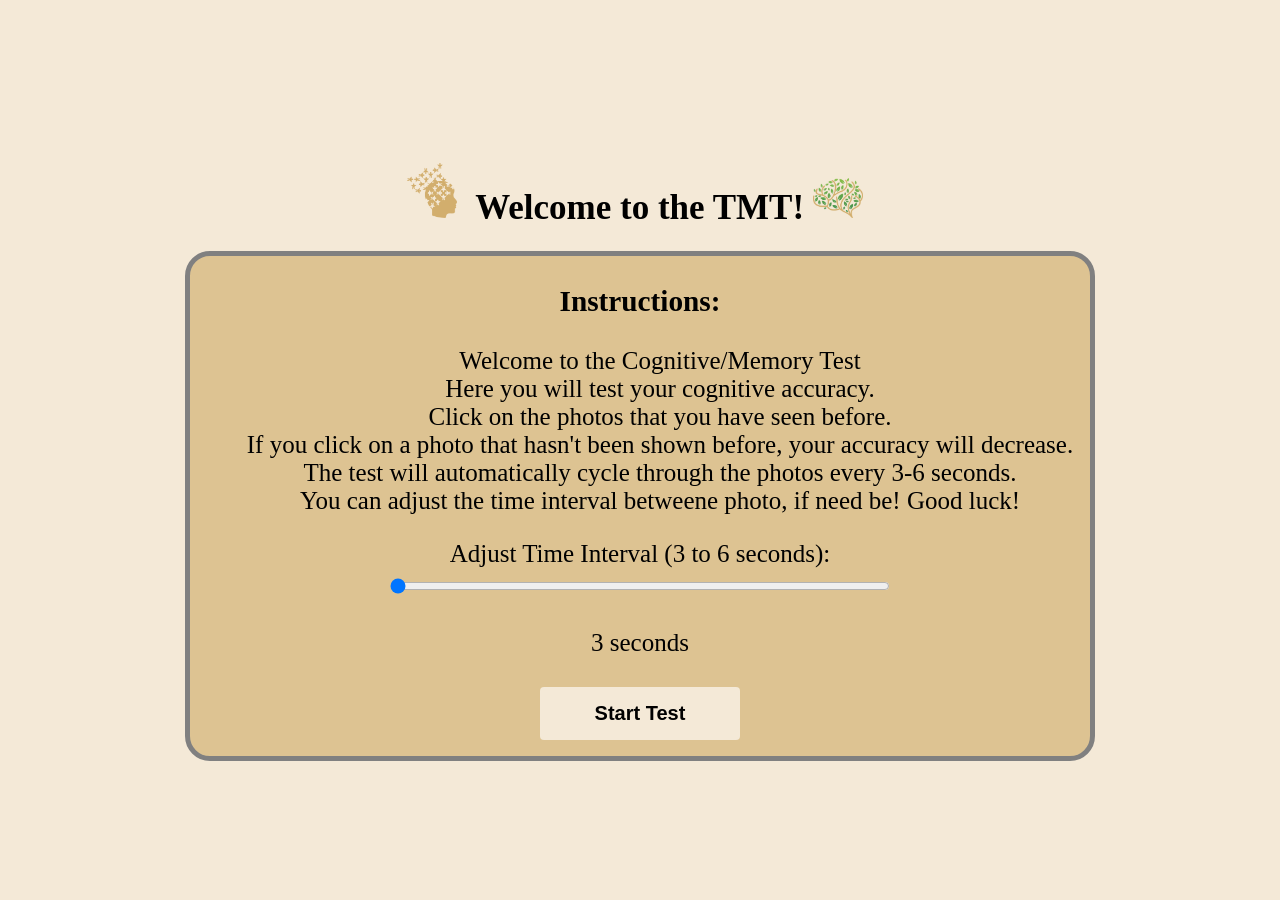
<file: v8.html>
<!DOCTYPE html>
<html>
<head>
  <meta charset="UTF-8">
  <meta name="viewport" content="width=decive-width, initial-scale=1.0">
  <meta http-equiv="X-US-Compatible" content="ie=edge">
  <title>Memory Test</title>
  <link href="main.css" rel="stylesheet" type="text/css">

  <style>

  </style>

  <script>
  var ww = [
    "photo/ww1.jpg",
    "photo/ww2.jpg",
    "photo/ww3.jpg",
    "photo/ww4.jpg",
    "photo/ww5.jpg",
    "photo/ww6.jpg",
    "photo/ww7.jpg"
  ]

  var faucet = [
    "photo/faucet1.jpg",
    "photo/faucet2.jpg",
    "photo/faucet3.jpg",
    "photo/faucet4.jpg",
    "photo/faucet5.jpg",
    "photo/faucet6.jpg"
  ]

  var animal = [
    "photo/animal1.jpg",
    "photo/animal2.jpg",
    "photo/animal3.jpg",
    "photo/animal4.jpg",
    "photo/animal5.jpg",
    "photo/animal6.jpg"
  ]

  var picnic = [
    "photo/picnic1.jpg",
    "photo/picnic2.jpg",
    "photo/picnic3.jpg",
    "photo/picnic4.jpg",
    "photo/picnic5.jpg"
  ]

  var bench = [
    "photo/bench1.jpg",
    "photo/bench2.jpg",
    "photo/bench3.jpg",
    "photo/bench4.jpg",
    "photo/bench5.jpg",
    "photo/bench6.jpg",
    "photo/bench7.jpg",
    "photo/bench8.jpg"
  ]

  var frame = [
    "photo/frame1.jpg",
    "photo/frame2.jpg",
    "photo/frame3.jpg",
    "photo/frame5.jpg",
    "photo/frame6.jpg"
  ]

  var fruit = [
    "photo/fruit1.jpg",
    "photo/fruit2.jpg",
    "photo/fruit3.jpg",
    "photo/fruit4.jpg",
    "photo/fruit5.jpg"
  ]

  var shoe = [
    "photo/shoe1.jpg",
    "photo/shoe2.jpg",
    "photo/shoe4.jpg",
    "photo/shoe5.jpg",
    "photo/shoe6.jpg"
  ]

  var seashell = [
    "photo/sss1.jpg",
    "photo/sss2.jpg",
    "photo/sss3.jpg",
    "photo/sss4.jpg",
    "photo/sss5.jpg"
  ]

  var toy = [
    "photo/toy1.jpg",
    "photo/toy2.jpg",
    "photo/toy3.jpg",
    "photo/toy4.jpg",
    "photo/toy5.jpg",
    "photo/toy6.jpg"
  ]

  var categoryArrays = [animal, faucet, bench, ww, toy, seashell, shoe, fruit, frame, picnic];
  var photos = mergeSelectedCategories(categoryArrays);
  var currentIndex = 0;
  var totalPhotos = photos.length;
  var correctClicks = 0;
  var uniquePhotos = [];
  var timer;
  var previousPhotos = [];
  var totalClicks = 0;
  var timerSeconds = 120;
  var timerInterval;
  var randomizedPhotos = [];

  function shuffleArray(array) {
    for (var i = array.length - 1; i > 0; i--) {
      var j = Math.floor(Math.random() * (i + 1));
      var temp = array[i];
      array[i] = array[j];
      array[j] = temp;
    }
  }

  function selectCategories() {
    shuffleArray(categoryArrays); // Shuffle the category arrays
    return categoryArrays.slice(0, 5); // Select the first 5 shuffled categories
  }

  function mergeSelectedCategories(selectedCategories) {
    var mergedArray = [];
    selectedCategories.forEach(function (category) {
      category.forEach(function (photo) {
        mergedArray.push(photo);
        mergedArray.push(photo); // Duplicate the photo once
      });
    });
    return mergedArray;
  }

  function showInstructions() {
    var instructionsContainer = document.getElementById("instructionsContainer");
    instructionsContainer.style.display = "block";
  }

  function startTest() {
    var selectedCatergories = selectCategories();
    var photos = mergeSelectedCategories(selectedCatergories);

    randomizedPhotos = photos.slice();
    shuffleArray(randomizedPhotos);

    var instructionsContainer = document.getElementById("instructionsContainer");
    instructionsContainer.style.display = "none";

    var intervalContainer = document.getElementById("intervalContainer");
    intervalContainer.style.display = "none";

    var testContainer = document.getElementById("testContainer");
    testContainer.style.display = "block"; // Show the parent container and its content

    var resultContainer = document.getElementById("resultContainer");
    resultContainer.style.display = "none"; // Show the parent container and its content

    var title = document.getElementById("title");
    title.style.display = "none"; // Hide the h1 element

    randomizedPhotos = photos.slice();
    shuffleArray(randomizedPhotos);

    timerSeconds = 120;
    updateTimer(); // Update the timer initially

    timerInterval = setInterval(function () {
      timerSeconds--;
      updateTimer();

      if (timerSeconds <= 0) {
        clearInterval(timerInterval); // Clear the interval when the timer reaches 0
        showResult();
      }
    }, 1000);

    // Reset variables
    totalClicks = 0;
    updateProgressBar(); // Reset the progress bar
    var progressBarContainer = document.getElementById("progressBarContainer");
    progressBarContainer.style.display = "block"; // Show the progress bar container

    // Set a time limit of 2 minutes (120 seconds)
    setTimeout(function () {
      clearInterval(timer);
      showResult();
    }, 120000); // 120,000 milliseconds = 2 minutes

    showNextPhoto();
  }


  function showNextPhoto() {

    if (currentIndex >= totalPhotos || totalClicks >= 50) {
      // End of the test (either all photos shown or 50 clicks reached)
      clearInterval(timer);
      showResult();
      return;
    }

    var imageContainer = document.getElementById("imageContainer");

    // Get the next photo to show
    var currentPhoto = randomizedPhotos[currentIndex];
    var seenBefore = uniquePhotos.includes(currentPhoto);
    var hasClicked = false;

    // If the current photo was shown recently, skip showing it again
    var recentlyShown = previousPhotos.includes(currentPhoto);
    if (recentlyShown) {
      currentIndex++;
      showNextPhoto();
      return;
    }

    imageContainer.innerHTML = "<img src='" + currentPhoto + "' alt='Photo'>";

    updateTimer();

    imageContainer.onclick = function() {
      if (!hasClicked && !seenBefore) {
        correctClicks++;
        hasClicked = true;
        totalClicks++; // Increment the click count
        updateProgressBar(); // Update the progress bar after each click
        updateClickCount(); // Update the number of photos clicked
      }
      currentIndex++;
      showNextPhoto();
    };

    imageContainer.style.display = "block";
    startTimer();

    // Add the current photo to the previousPhotos array
    previousPhotos.push(currentPhoto);

    // Keep only the last few photos in the array
    var maxPreviousPhotos = 5; // Adjust this value to control the number of previous photos
    if (previousPhotos.length > maxPreviousPhotos) {
      previousPhotos.shift();
    }
  }

  function updateProgressBar() {
    var progressBar = document.getElementById("progressBar");
    progressBar.value = totalClicks;
  }

  function showResult() {
    var resultContainer = document.getElementById("resultContainer");
    resultContainer.innerHTML = "Accuracy: " + ((correctClicks / totalPhotos) * 100).toFixed(2) + "%";
    resultContainer.style.display = "block";

    clearInterval(timerInterval); // Clear the timer interval

    // Retake button
    var retakeContainer = document.getElementById("retakeContainer");
    retakeContainer.style.display = "block";

    var resultPage = document.getElementById("resultPage");
    resultPage.style.display = "block";

    var imageContainer = document.getElementById("imageContainer");
    imageContainer.style.display = "none";

    var testContainer = document.getElementById("testContainer");
    testContainer.style.display = "none";

    var progressBarContainer = document.getElementById("progressBarContainer");
    progressBarContainer.style.display = "none";
  }


  // Add this function to update the time interval value based on the user's selection
  function updateTimeInterval() {
    var intervalSlider = document.getElementById("intervalSlider");
    var intervalValue = document.getElementById("intervalValue");
    var selectedInterval = intervalSlider.value;
    intervalValue.textContent = selectedInterval + " seconds";
  }

  // Call the function to update the interval value when the user interacts with the slider
  document.getElementById("intervalSlider").addEventListener("input", updateTimeInterval);

  // Modify the startTimer function to use the selected time interval
  function startTimer() {
    clearInterval(timer);
    var intervalSlider = document.getElementById("intervalSlider");
    var selectedInterval = intervalSlider.value * 1000; // Convert to milliseconds
    timer = setInterval(function () {
      currentIndex++;
      totalClicks++; // Increment the click count for automatic photo changes
      updateProgressBar(); // Update the progress bar after each click or automatic photo change
      showNextPhoto();
    }, selectedInterval);
  }

  function updateClickCount() {
    var clickCountElement = document.getElementById("clickCount");
    clickCountElement.textContent = "Photos: " + totalClicks + " / 50";
  }

  function retakeTest() {
    currentIndex = 0;
    correctClicks = 0;
    totalClicks = 0;
    uniquePhotos = [];
    previousPhotos = [];

    var resultPage = document.getElementById("resultPage");
    resultPage.style.display = "none";

    // Hide the result and retake button
    var resultContainer = document.getElementById("resultContainer");
    resultContainer.style.display = "none";

    var retakeContainer = document.getElementById("retakeContainer");
    retakeContainer.style.display = "none";

    // Show the instructions and interval container again
    var instructionsContainer = document.getElementById("instructionsContainer");
    instructionsContainer.style.display = "block";

    var intervalContainer = document.getElementById("intervalContainer");
    intervalContainer.style.display = "block";

    // Hide the image container initially
    var imageContainer = document.getElementById("imageContainer");
    imageContainer.style.display = "none";

    // Call the startTest function again to start a new test
    startTest();
  }

  function updateTimer() {
    var timerElement = document.getElementById("timer");
    var minutes = Math.floor(timerSeconds / 60);
    var seconds = timerSeconds % 60;
    timerElement.textContent =  /* "Time Left: " + */ formatTime(minutes) + ":" + formatTime(seconds);
  }

  // Helper function to format time values with leading zeros
  function formatTime(time) {
    return time < 10 ? "0" + time : time;
  }
  </script>
</head>
<body>
  <h1 id="title">
    <img src="photo/Donalee_logo.png" alt="Logo" id="logo">
    Welcome to the TMT!
    <img src="photo/Tree_brain.png" alt="Logo" id="logo">
  </h1>
  <div id="testContainer" style="display: none;">
    <div id="progressBarContainer" class="progress-bar-container">
      <progress id="progressBar" value="0" max="50"></progress>
      <p id="clickCount">Photos: 0 / 50</p>
      <p id="timer">2:00</p>
    </div>
    <div id="imageContainer" class = "fixed-size"></div>
    <!-- <div id="resultContainer"></div> -->
  </div>
  <div id="instructionsContainer" class="instructions-container">
    <h3>Instructions:</h3>
    <ul style="list-style-type: none;">
      <li>Welcome to the Cognitive/Memory Test</li>
      <li>Here you will test your cognitive accuracy.</li>
      <li>Click on the photos that you have seen before.</li>
      <li>If you click on a photo that hasn't been shown before, your accuracy will decrease.</li>
      <li>The test will automatically cycle through the photos every 3-6 seconds.</li>
      <li>You can adjust the time interval betweene photo, if need be! Good luck!</li>
    </ul>
    <div id="intervalContainer" class="interval-container">
      <label for="intervalSlider">Adjust Time Interval (3 to 6 seconds):</label>
      <input type="range" id="intervalSlider" min="3" max="6" step="1" value="3" oninput="rangeValue.innerText = this.value"><p id="rangeValue">3 seconds</p>
      <!--<span id="intervalValue">3 seconds</span>-->
    </div>
    <button id="startButton" onclick="startTest()" class = "button" style="vertical-align:middle"><span>Start Test</span></button>
  </div>
  <!-- <div id="imageContainer" class="image-container"></div> -->
  <div id="resultPage" class ="result-title" style="display: none;">
    <h1>
      <img src="photo/Donalee_logo.png" alt="Logo" id="logo">
      Your results!
      <img src="photo/Tree_brain.png" alt="Logo" id="logo">
    </h1>
    <div id="resultContainer"></div>
    <ul style="list-style-type: none;">
      <li> Good Job!</li>
      <li> Try again to imporve your score!</li>
      <li> If you the photos moved to fast, dont worry!</li>
      <li> Adjust the time interval between photos </li>
      <li> Has a range from 3 to 6 seconds</li>
    </ul>
    <div id="retakeContainer" class="retake-container">
      <button id="retakeButton" onclick="retakeTest()">Retake Test</button>
    </div>

  </div>
</body>
</html>
</file>
<file: main.css>
body {
  display: flex;
  flex-direction: column;
  justify-content: center;
  align-items: center;
  height: 100vh;
  margin: 0;
  padding: 0;
  background-color: #f4e9d7;
}

h1 {
  text-align: center;
}

#title {
  font-size: 35px;
  width: 750px;
  max-width: 750px;
}

#imageContainer {
  display: flex;
  justify-content: center;
  align-items: center;
  width: 750px;
  max-width: 750px;
  height: 500px;
  max-height: 500px;
  margin: 20px;
  border: 5px solid #f4e9d7;
  overflow: hidden;
  display: none;
}

#imageContainer img {
  max-width: 100%;
  max-height: 100%;
  object-fit: cover;
}

#resultContainer {
  text-align: center;
  font-size: 20px;
  margin-top: 20px;
  font-size: 28px;
  font-weight: bold;
}

#instructionsContainer {
  text-align: center;
  margin-bottom: 20px;
  background-color: #DDC392;
  border: 5px solid grey;
  margin: 0;
  font-size: 25px;
  border-radius: 25px;
  width: 900px;
  height: 500px;
}

#startButton {
  font-size: 20px;
  padding: 15px 40px; /* Increase the padding to make the button bigger */
}

#intervalContainer {
  text-align: center;
  margin-bottom: 20px;
}

#intervalSlider {
  width: 500px;
  margin: 10px;
}

#intervalValue {
  font-size: 16px;
  font-weight: bold;
}

#progressBarContainer {
  display: flex;
  flex-direction: column;
  align-items: center;
  margin-bottom: 20px;
  text-align: center;
  margin: 20px;
  margin-bottom: 20px;
  width: 750px;
  display: none; /* Initially hidden */
}

#progressBar {
  width: 750px;
  height: 40px;
}

#clickCount {
  font-size: 24px;
  font-weight: bold;
}

#timer {
  font-size: 24px;
  font-weight: bold;
}

#logo {
  width: 50px;
  height: auto; /* ensures the aspect ratio is maintained */
  margin-right: 10px; /* Add some space between the logo and the title */
}

#retakeContainer {
  text-align: center;
  margin-top: 20px;
}

#testContainer {
  display: none; /* Initially hidden */
  flex-direction: column; /* Arrange its children in a column */
  align-items: center; /* Center its children horizontally */
  justify-content: center; /* Center its children vertically */
  height: 90%; /* Occupy the full height of the viewport */
  background-color: #DDC392; /* Set a background color for the test container */
  border: 5px solid #000000; /* Created boardr around test container */
  padding: 20px; /* Add padding around the container */
  border-radius: 25px;
}

#resultPage {
  text-align: center;
  margin-bottom: 20px;
  background-color: #DDC392;
  border: 5px solid grey;
  margin: 0;
  margin-top: 50px; /* Add margin to create space between the result container and other content */
  padding: 20px; /* Add padding around the container */
  border-radius: 25px;
  display: none;
  font-size: 20px;
  width: 750px;
  height: 500px;
}

#resultTitle{
  font-size: 50px;
  font-weight: bold;
}

#retakeButton {
  font-size: 24px;
  font-weight: bold;
  padding: 15px 40px; /* Increase the padding to make the button bigger */
  margin-top: 20px;
}

.range input {
  margin-top:10%;
}


.fixed-size {
  width: 100%; /* Set a fixed width for the image container */
  height: 100%; /* Set a fixed height for the image container */
}

.button {
  display: inline-block;
  border-radius: 4px;
  background-color: #f4e9d7;
  border: none;
  color: #000000;
  text-align: center;
  font-size: 36px;
  font-weight: bold;
  padding: 20px;
  width: 200px;
  transition: all 0.5s;
  cursor: pointer;
  margin: 5px;
}

.button span {
  cursor: pointer;
  display: inline-block;
  position: relative;
  transition: 0.5s;
}

.button span:after {
  content: "\00bb";
  position: absolute;
  opacity: 0;
  top: 0;
  right: -20px;
  transition: 0.5s;
}

.button:hover span {
  padding-right: 25px;
}

.button:hover span:after {
  opacity: 1;
  right: 0;
}
</file>
